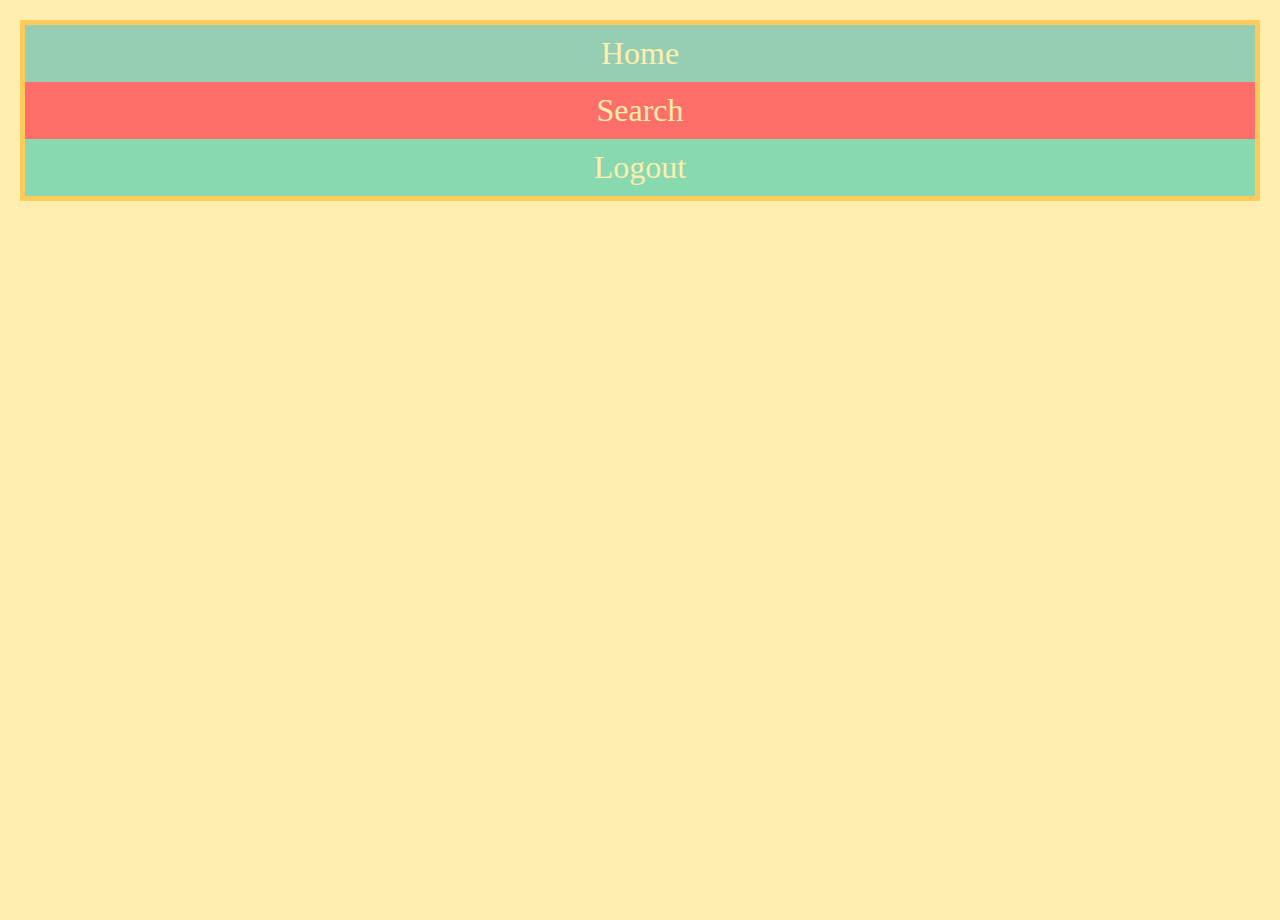
<file: flex-box/index.html>
<!DOCTYPE html>
<html lang="en">
<head>
    <meta charset="UTF-8">
    <meta name="viewport" content="width=device-width, initial-scale=1.0">
    <meta http-equiv="X-UA-Compatible" content="ie=edge">
    <link rel="stylesheet" href="basic.css">
    <link rel="stylesheet" href="index.css">
    <title>Document</title>
</head>
<body>
    <nav class="container">
        <div class="home">Home</div>
        <div class="search">Search</div>
        <div class="logout">Logout</div>
    </nav>
</body>
</html>
</file>
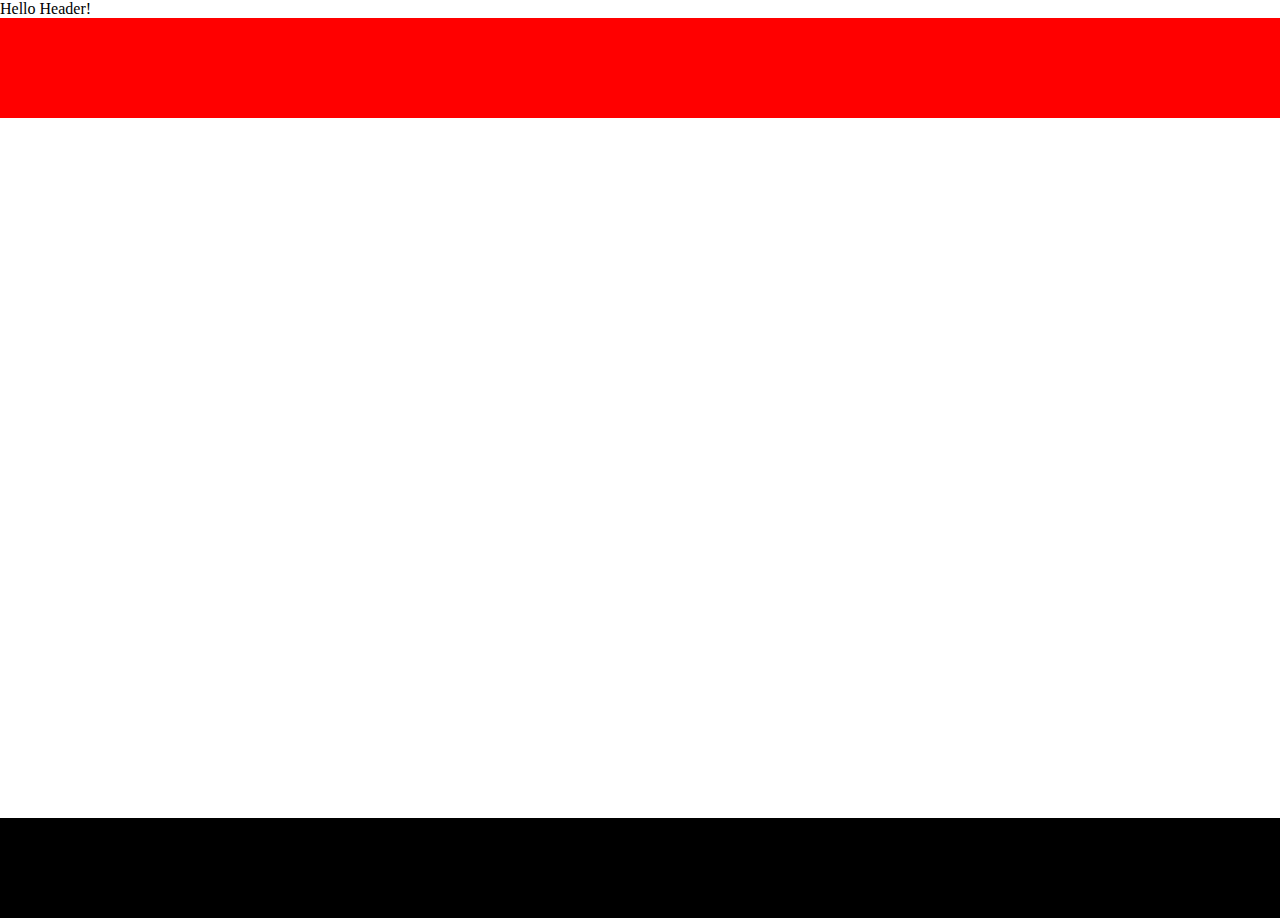
<file: Footer/index.html>
<!DOCTYPE html>
<html lang="en">
<head>
    <meta charset="UTF-8">
    <meta name="viewport" content="width=device-width, initial-scale=1.0">
    <meta http-equiv="X-UA-Compatible" content="ie=edge">
    <link rel="stylesheet" href="style.css">
    <title>Hello footer!</title>
</head>
<body>
    <header>
        Hello Header!
    </header>
    <div id="container">
        <div id="main">

        </div>
    </div>
    <footer id="footer">

    </footer>
</body>
</html>
</file>
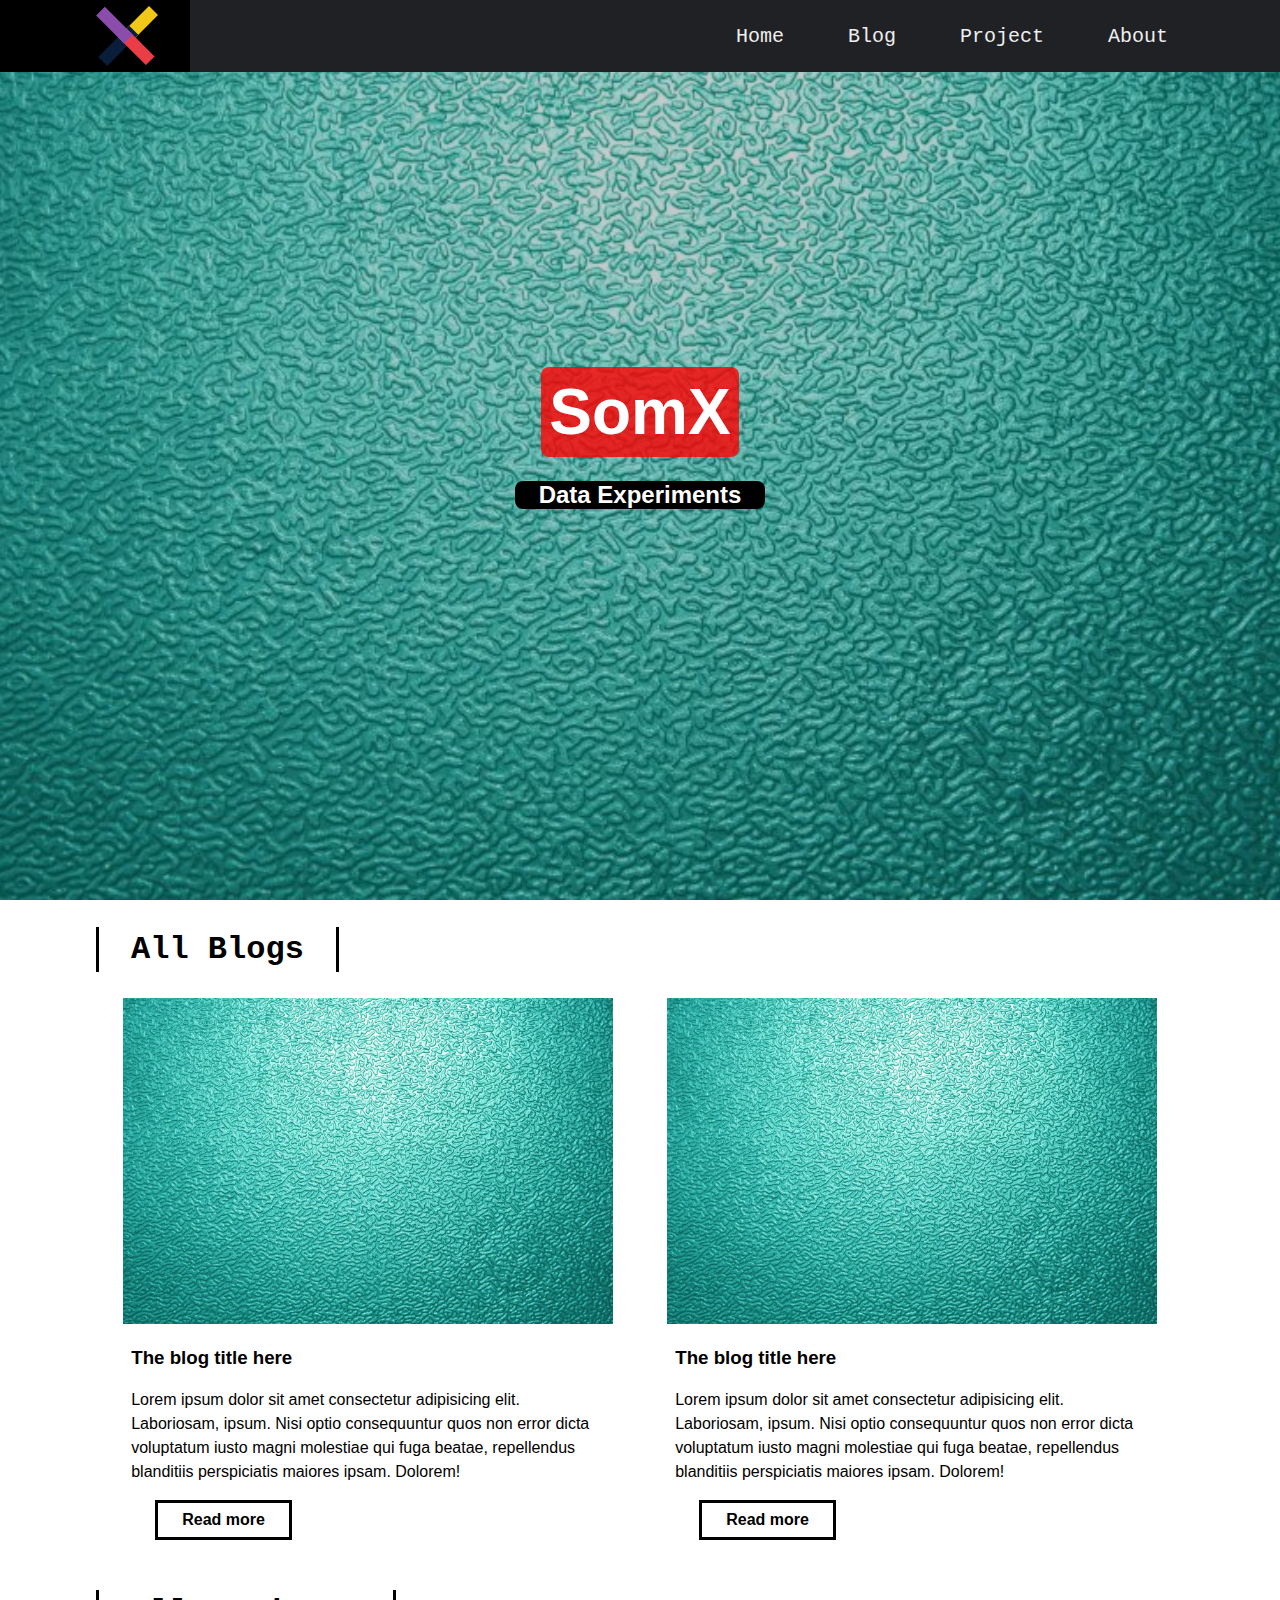
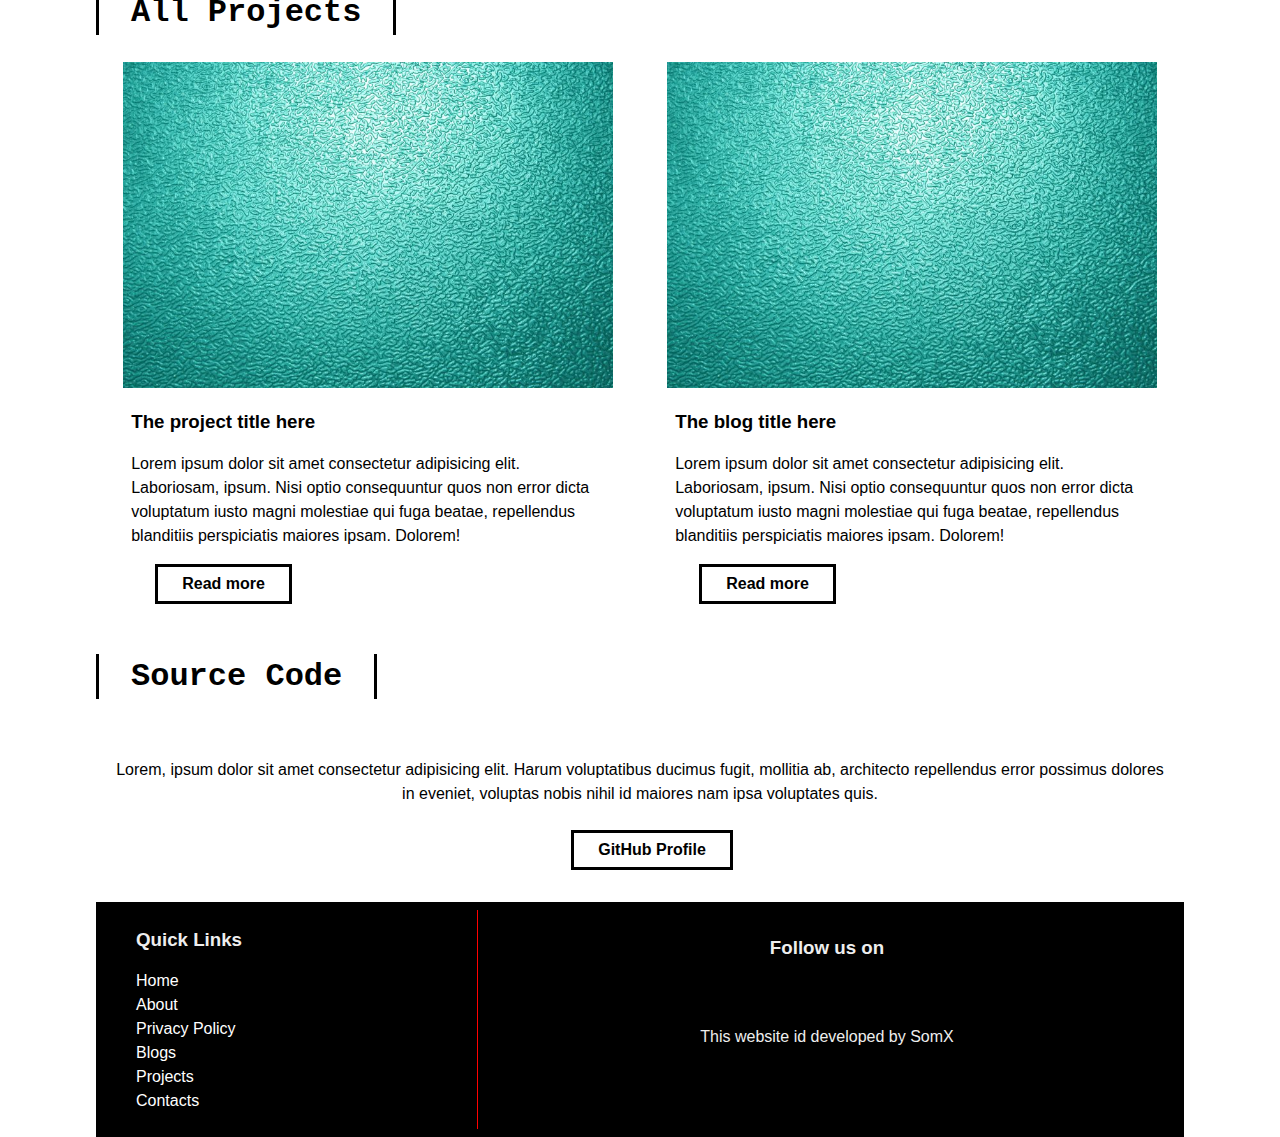
<file: Wordpress theme/index.html>
<!DOCTYPE html>
<html lang="en">
<head>
    <meta charset="UTF-8">
    <meta name="viewport" content="width=device-width, initial-scale=1.0">
    <meta http-equiv="X-UA-Compatible" content="ie=edge">
    <link rel="stylesheet" href="style.css">
    <link rel="stylesheet" href="https://use.fontawesome.com/releases/v5.12.0/css/all.css"
        integrity="sha384-REHJTs1r2ErKBuJB0fCK99gCYsVjwxHrSU0N7I1zl9vZbggVJXRMsv/sLlOAGb4M" crossorigin="anonymous">

    <title>Somx</title>
</head>
<body>
    <div id="slideout-menu">
        <ul>
            <li>
                <a href="#">Home</a>
            </li>
            <li>
                <a href="#">Blog</a>
            </li>
            <li>
                <a href="#">Project</a>
            </li>
            <li>
                <a href="#">About</a>
            </li>
            <li>
                <input type="text" placeholder="Search">
                <br />
                <a href="#">
                    <i class="fas fa-search"></i>
                </a>
            </li>
        </ul>
    </div>  
    <nav>
        
        <div id="logo-img">
            <a href="#"></a>
            <img src="x.svg" alt="Somx Logo">
        </div>
        <div id="menu-icon">
            <i class="fas fa-bars"></i>
        </div>
        <ul>
            <li>
                <a href="#">Home</a>
            </li>
            <li>
                <a href="#">Blog</a>
            </li>
            <li>
                <a href="#">Project</a>
            </li>
            <li>
                <a href="#">About</a>
            </li>
            <li>
                <div id="search-icon">
                    <i class="fas fa-search"></i>
                </div>
            </li>
        </ul>
    </nav>
    <div id="searchbox">
        <input type="text" placeholder="Search">
    </div>
    <div id="banner">
        <h1>SomX</h1>
        <h3>Data Experiments</h3>
    </div>
    <main>
        <a href="#">
            <h2 class="section-heading">All Blogs</h2>
        </a>
        <section>
            <div class="card">
                <div class="card-img">
                    <a href="#">
                        <img src="img/Teal-wallpaper-HD-high-quality-768x512.jpg" alt="Card Image">
                    </a>
                </div>
                <div class="card-description">
                    <a href="#">
                        <h3>The blog title here</h3>
                        
                    </a>
                    <p>Lorem ipsum dolor sit amet consectetur adipisicing elit. Laboriosam, ipsum. Nisi optio
                        consequuntur quos non error dicta voluptatum iusto magni molestiae qui fuga beatae, repellendus
                        blanditiis perspiciatis maiores ipsam. Dolorem!</p>
                    <a href="#" class="btn-readmore">Read more</a>
                </div>
            </div>
                        <div class="card">
                            <div class="card-img">
                                <a href="#">
                                    <img src="img/Teal-wallpaper-HD-high-quality-768x512.jpg" alt="Card Image">
                                </a>
                            </div>
                            <div class="card-description">
                                <a href="#">
                                    <h3>The blog title here</h3>

                                </a>
                                <p>Lorem ipsum dolor sit amet consectetur adipisicing elit. Laboriosam, ipsum. Nisi
                                    optio
                                    consequuntur quos non error dicta voluptatum iusto magni molestiae qui fuga beatae,
                                    repellendus
                                    blanditiis perspiciatis maiores ipsam. Dolorem!</p>
                                <a href="#" class="btn-readmore">Read more</a>
                            </div>
                        </div>
        </section>
        <h2 class="section-heading">All Projects</h2>
        <section>
            <div class="card">
                <div class="card-img">
                    <a href="#">
                        <img src="img/Teal-wallpaper-HD-high-quality-768x512.jpg" alt="Card Image">
                    </a>
                </div>
                <div class="card-description">
                    <a href="#">
                        <h3>The project title here</h3>

                    </a>
                    <p>Lorem ipsum dolor sit amet consectetur adipisicing elit. Laboriosam, ipsum. Nisi optio
                        consequuntur quos non error dicta voluptatum iusto magni molestiae qui fuga beatae, repellendus
                        blanditiis perspiciatis maiores ipsam. Dolorem!</p>
                    <a href="#" class="btn-readmore">Read more</a>
                </div>
            </div>
            <div class="card">
                <div class="card-img">
                    <a href="#">
                        <img src="img/Teal-wallpaper-HD-high-quality-768x512.jpg" alt="Card Image">
                    </a>
                </div>
                <div class="card-description">
                    <a href="#">
                        <h3>The blog title here</h3>

                    </a>
                    <p>Lorem ipsum dolor sit amet consectetur adipisicing elit. Laboriosam, ipsum. Nisi
                        optio
                        consequuntur quos non error dicta voluptatum iusto magni molestiae qui fuga beatae,
                        repellendus
                        blanditiis perspiciatis maiores ipsam. Dolorem!</p>
                    <a href="#" class="btn-readmore">Read more</a>
                </div>
            </div>
        </section>
        <h2 class="section-heading">Source Code</h2>
        <section id="section-source">
            <p>Lorem, ipsum dolor sit amet consectetur adipisicing elit. Harum voluptatibus ducimus fugit, mollitia ab, architecto repellendus error possimus dolores in eveniet, voluptas nobis nihil id maiores nam ipsa voluptates quis.</p>
            <a href="#" class="btn-readmore">GitHub Profile</a>
        </section>
        <footer>
            <div id="left-footer">
                <h3>Quick Links</h3>
                <p><ul>
                    <li><a href="#">Home</a></li>
                    <li><a href="#">About</a></li>
                    <li><a href="#">Privacy Policy</a></li>
                    <li><a href="#">Blogs</a></li>
                    <li><a href="#">Projects</a></li>
                    <li><a href="#">Contacts</a></li>
                </ul></p>
            </div>
            <div id="right-footer">
                <h3>Follow us on</h3>
                <div id="social-media-footer">
                    <ul>
                        <li>
                            <a href="#">
                                <i class="fab fa-facebook"></i>
                            </a>
                        </li>
                        <li>
                            <a href="#">
                                <i class="fab fa-youtube"></i>
                            </a>
                        </li>
                        <li>
                            <a href="#">
                                <i class="fab fa-github"></i>
                            </a>
                        </li>
                    </ul>
                </div>
                <p>This website id developed by SomX</p>
            </div>
        </footer>
    </main>
</body>
</html>
</file>
<file: flex-box/basic.css>
.container > div {
    padding: 10px;
    text-align: center;
    font-size: 2em;
    color: #ffeead;
}

html, body {
    background-color: #ffeead;
    margin: 10px;
    height: 100%;
}

.container > div:nth-child(1){
    background-color: #96ceb4;

}

.container>div:nth-child(2) {
    background-color: #ff6f69;

}

.container>div:nth-child(3) {
    background-color: #88d8b0;

}
</file>
<file: flex-box/index.css>
/*

Tutorial:
    https: //www.youtube.com/watch?v=-Wlt8NRtOpo
    20:00
*/


.container {
    border: 5px solid #ffcc5c;
    display: flex;
    
    flex-direction: column;
    /* 
    #flex direction values -> [ row, column ]
    

    #justify-content values -> [flex-start (default) , flex-end, center]

    justify-content: space-around;
    
    
    
    
    ###
    
    height: 100%;
    align-items: center;
    justify-content: center;

    ###
    align-items: center;

    */
    


}
/*
.home{
    margin-right: auto;
}
*/
/*
.logout{
    margin-left: auto;
}
*/
/*
.container > div{
    flex: 1;
}

.container > .search {
    flex: 2;
}
*/
/*
.home{
    flex: 1;
} 
.logout {
    flex: 1;
}

*/
/*
.logout{
    align-self: flex-start;
}
.home{
    align-self: flex-end;
}
*/
</file>
<file: Footer/style.css>
*{
    margin: 0;
    padding: 0;
}

html, body{
    height: 100%;

}

#container{
    min-height: 100%;
}
#main{
    overflow: auto;
    padding-bottom: 100px;
    background-color: red;
}

#footer{
    background-color: #000;
    position: relative;
    height: 100px;
    margin-top: -100px;
    clear: both;
}
</file>
<file: Wordpress theme/style.css>
body{
    font-family: sans-serif;
    margin: 0%;
}
h1{
    padding: 8px;
    background: rgba(255, 0, 0, .8);
    border-radius: 8px;
    margin: 0;
    font-size: 64px;
    font-family: Arial, Helvetica, sans-serif;
}
p{
    line-height: 1.5;
}

main{
    margin: 0 auto;
}

a{
    text-decoration: none;
    color: black;
}

a:hover{
    text-decoration: underline;
}
/*
    Inputs
*/
input,
textarea{
    height: 32px;
    padding: 0 16px;
    font-family: 'Courier New', Courier, monospace;
    font-size: 20px;
    border: none;
    box-shadow: inset 8px 3px 18px -4px rgba(0, 0, 0, 0.4);
}

input:focus,
textarea:focus{
    outline: none;
}

/* Banner */

#banner {
    height: 100vh;
    display: flex;
    align-items: center;
    justify-content: center;
    flex-direction: column;
    background: rgba(0,0,0,0.2) url('img/Teal-wallpaper-HD-high-quality-768x512.jpg');
    background-size: cover;
    background-attachment: fixed;
    background-position: center;
    background-blend-mode: overlay;
    color: white;
}

#banner h3 {
    background: black;
    border-radius: 8px;
    padding: 0 24px;
    font-size: 24px;
    
}

#searchbox {
    position: fixed;
    right:0;
    top: 24px;
    width: 500px;
    pointer-events: none;
    z-index: 50;
    transition: 0.4s;
}

#searchbox input{
    height: 48px;
    width: 100%;
}

/* Navigation */

nav{
    height: 72px;
    background: #202125;
    width: 100%;
    margin: 0;
    position: fixed;
    font-family: 'Courier New', Courier, monospace;
    font-size: 20px;
    display: flex;
    justify-content: space-between;
    padding: 0 16px 0 0;
    box-sizing: border-box;
    z-index: 100;
}

nav a{
    padding: 0 32px;
    color: #eee;
    transition: 0.4s;
}

nav a:hover{
    text-decoration: none;
    color: red;

}

nav ul{
    display: flex;
    list-style: none;
    justify-content: space-around;
    align-items: center;
    height: 100%;
    margin: 0;
}

.active{
    color: #f783ae;
}

#logo-img{
    display: flex;
    height: 100%;
    background: #111;
    padding: 0 32px;
    align-items: center;
    color: white;
    transition: .4s;
}
#logo-img img{
    height: 60px;
}
#logo-img:hover{
    background: black;
}
#menu-icon{
    height: 100%;
    font-size: 28px;
    padding: 0 4px;
    color: #eee;
    display: none;
    align-items: center;
}

/* Search Icon */

#search-icon{
    color: white;
    padding: 0 32px;
    cursor: pointer;
    transition: .4px;
}

#search-icon :hover{
    color: red;
}

#slideout-menu{
    display: none;
    background: #2d3436;
    z-index: 100;
    position: fixed;
    transition: 0.4s;
    margin-top: 72px;
    width: 100%;
    text-align: center;
}
#slideout-menu ul{
    list-style: none;
    padding: 0 32px;
}
#slideout-menu ul li{
    padding: 8px;
}
#slideout-menu a{
    font-family: 'Courier New', Courier, monospace;
    font-size: 20px;
    color: white;
}
#slideout-menu input{
    width: 85%;
    padding: 8px;
    font-family: 'Courier New', Courier, monospace;
    font-size: 20px;
    text-align: center;
}

/* Sections */

section{
    display: flex;
    justify-content: space-around;
    flex-wrap: wrap;

}

.section-heading{
    font-size: 32px;
    font-family: 'Courier New', Courier, monospace;
    border-left: 3px solid black;
    border-right: 3px solid black;
    transition:all .4s;
    display: inline-block;
    padding: 4px 32px;
}

.section-heading:hover{
    padding: 4px 48px;
    background: red;
}

/* source section */

#section-source p{
    padding: 8px;
    text-align: center;

}

#section-source {
    margin: 8px;
    text-align: center;
}

/* Card */
.card-img{
    transition: 0.4s;
}
.card-img:hover{
    box-shadow: 0 10px 6px -6px #777;
}

.card .card-description {
    padding: 0 8px;
}

/* Button Read more*/
.btn-readmore{
    padding: 8px 24px;
    border: 3px solid black;
    transition: 0.4s;
    display: inline-block;
    margin-bottom: 24px;
    margin-left: 24px;
    font-weight: bold;
    cursor: pointer;
    background: white;
}

.btn-readmore:hover{
    background: red;
    text-decoration: none;
    padding: 8px 64px 8px 24px;
    color: white;
}

/* Footer */

footer{
    background: black;
    padding: 8px;
    color:#eee;
    display: flex;
}
footer a{
    color: white;
}
footer #left-footer{
    flex:1;
    border-right: 1px solid red;
    padding-left: 32px;

}
footer #left-footer ul{
    padding: 0;
    list-style: none;
    line-height: 1.5;
}

footer #right-footer {
    flex: 2;
    padding: 8px;
    text-align: center;
}

footer #social-media-footer a .fa-facebook,
footer #social-media-footer a .fa-youtube,
footer #social-media-footer a .fa-github{
    color:white;
    transition: 0.4s;

}
footer #social-media-footer ul{
    display: flex;
    list-style: none;
    justify-content: center;
    padding: 0;
}
footer #social-media-footer ul li{
    font-size: 48px;
    padding: 16px;
    transition: 0.4s;
}
footer #social-media-footer ul li:hover a .fa-facebook{
color:#3b5998;
}
footer #social-media-footer ul li:hover a .fa-github {
color: #bbb;
}
footer #social-media-footer ul li:hover a .fa-youtube {
color: red;
}
/* Media queries */
@media(max-width:900px){
    nav ul{
        display: none;
    }
    #menu-icon{
        display: flex;
    }
    #slideout-menu{
        
    }
    #searchbox{
        display: none;
    }

}

@media(max-width: 719px){
    main{
        width: 95%;
    }
    section{
        flex-direction: column;
    }
    .card,
    .card .card-img img{
        width: 100%;
    }
}

@media(min-width:720px){
    main{
        width: 95%;
    }
    .card{
        width: 45%;
    }
    .card .card-img img{
        width: 100%;
    }
}
@media(min-width:1200px){
    main{
        width: 85%;
    }
}
</file>
